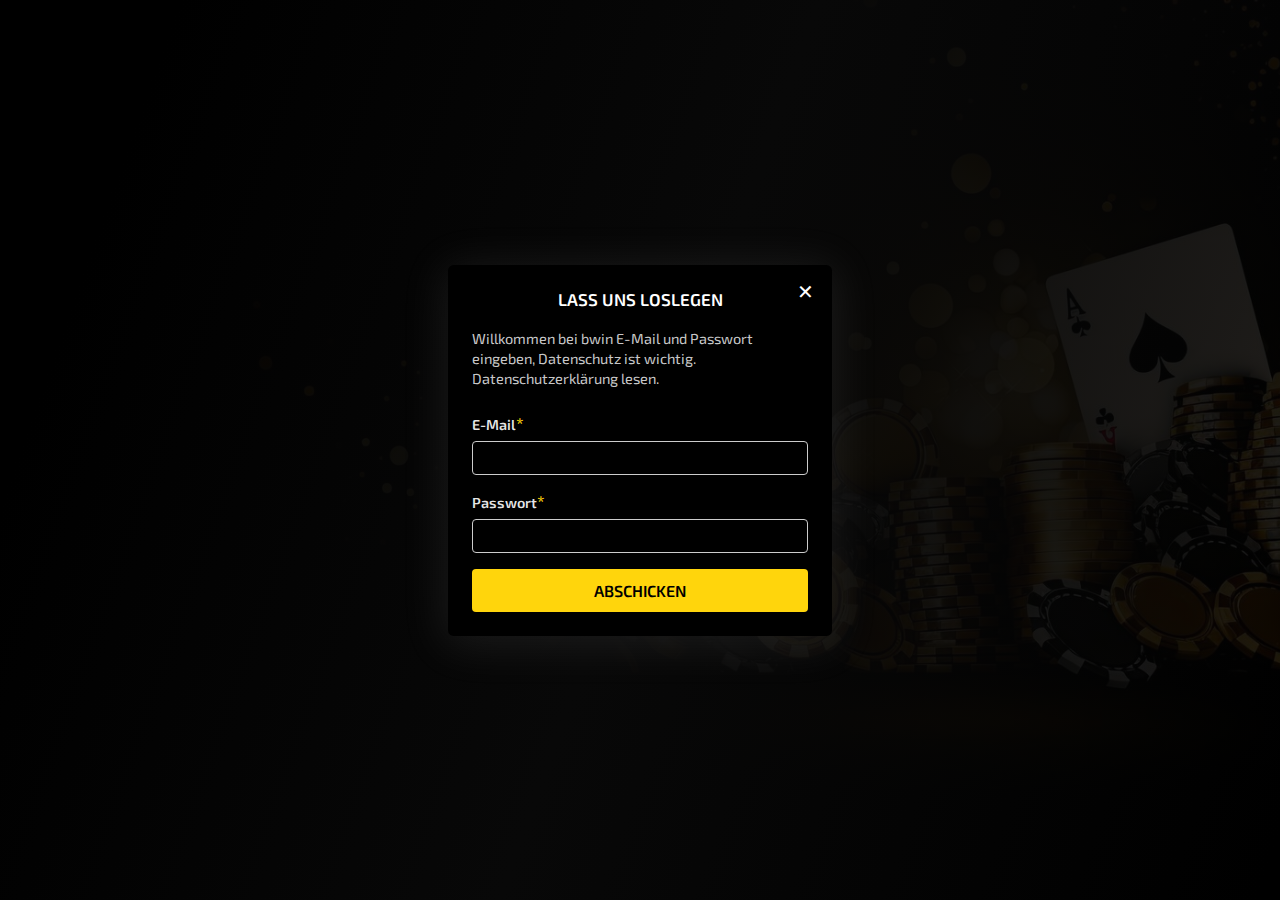
<file: login.html>
<!DOCTYPE html>
<html lang="en">

<head>
    <meta charset="UTF-8">
    <meta name="viewport" content="width=device-width, initial-scale=1.0">
    <meta http-equiv="X-UA-Compatible" content="IE=edge">
    <meta name="description" content="Erleben Sie spannende Sportwetten mit echtem Geld und die besten Promotionen bei Bwin. Ihre Plattform für unkomplizierte Sportwetten.">
    <link rel="canonical" href="https://promo.bwin.de/de/promo/offers/p/slots">
    <meta name="keywords" content="Bwin, Sportwetten, echtes Geld, Sport Promotionen, einfache Sportwetten">
    <title>Bwin | Aktionen | Sportwetten mit echtem Geld leicht gemacht</title>
    <link rel="stylesheet" href="css/style.css">
    <link rel="shortcut icon" href="images/fav-icon.png" type="image/x-icon">
    <link href="https://fonts.googleapis.com/css2?family=Exo+2:ital,wght@0,100..900;1,100..900&display=swap" rel="stylesheet">
</head>

<body>
    <section class="bg-white">
        <form action="#" class="form" id="registrationForm">
            <h1 class="text-center">Lass uns loslegen</h1>
            <div class="close-icon" id="closeForm">&#10005;</div>
            <p class="f-p-area">Willkommen bei bwin E-Mail und Passwort eingeben, Datenschutz ist wichtig. Datenschutzerklärung lesen.</p>
            <div class="form-step form-step-active">
                <div class="input-group">
                    <label for="email">E-Mail<span>*</span></label>
                    <input type="email" name="email" id="email" required>
                </div>
                <div class="input-group">
                    <label for="password">Passwort<span>*</span></label>
                    <input type="password" name="password" id="password" required>
                </div>
                <div>
                    <input type="submit" value="Abschicken" class="btn" id="submitButton">
                </div>
            </div>
        </form>
    </section>
    <style>
        input,label{display:block;color:#f5f5f5ef}input#optin,input#regulation{top:3px;width:20px}.btn,.text-center{text-align:center}.btn,h1.text-center{text-transform:uppercase}p.p-t-1{font-weight:300;font-size:14px;line-height:normal;margin:5px 0;color:#f5f5f5d6}label>span{color:#ffd50c;font-size:17px}:root{--primary-color:#ffd50c}*,::after,::before{box-sizing:border-box}.recaptcha-text{font-size:11px;padding:8px 0;color:#d3cdcdc7}.bg-white{font-family:"Exo 2",serif;margin:0;display:grid;place-items:center;min-height:100vh}p.f-p-area{font-size:14.5px;font-weight:400;line-height:20px;color:#f5f5f5d6;padding:8px 0}label{margin-bottom:.5rem;font-weight:600;font-size:.9rem}input{width:100%;padding:.5rem .75rem;border:1px solid #ccc;border-radius:.25rem;background:0 0;outline:0}.close-icon,.progress-step{border-radius:50%;display:flex}.width-50{width:50%}.ml-auto{margin-left:auto}h1.text-center{font-size:17px;color:#fff;font-weight:600;padding-bottom:12px}.close-icon{position:absolute;top:15px;right:15px;width:24px;height:24px;justify-content:center;align-items:center;color:#fff;cursor:pointer;font-size:20px}.close-icon:hover{color:#d1cfcf}.progressbar{position:relative;display:flex;justify-content:space-between;counter-reset:step;margin:12px auto}.progress,.progressbar::before{content:'';position:absolute;top:50%;transform:translateY(-50%);height:6px;width:100%;background-color:#dcdcdc;z-index:1}.form,input#optin,input#regulation{position:relative}.progress{background-color:#ffd50c;width:0%}.progress-step{width:20px;height:20px;background-color:#dcdcdc;justify-content:center;align-items:center;font-weight:700;font-size:10px;color:#000000a6;z-index:11}.checkbox-form-field.blurred{display:flex;align-items:baseline;justify-content:flex-start;gap:4px}input#regulation{padding:0;margin-left:-5px;left:3px}.progress-step::before{counter-increment:step;content:counter(step)}.progress-step::after{content:attr(data-title);position:absolute;top:calc(100% + .5rem);font-size:.85rem;color:#ffd50c;font-weight:100;letter-spacing:.4px}.progress-step-active{background-color:#ffd50c;color:#000}.form{width:clamp(320px,30%,430px);margin:0 auto;border-radius:.35rem;padding:1.5rem;box-shadow:0 5px 45px 5px rgba(220,220,221,.096);background-color:#000}.form-step{display:none;animation:.5s animate;transform-origin:top}@keyframes animate{from{transform:scale(1,0);opacity:0}to{transform:scale(1,1);opacity:1}}.form-step-active{display:block}.input-group{margin:1rem 0}.btns-group{display:grid;grid-template-columns:repeat(2,1fr);gap:1.5rem}.btn{padding:.75rem;display:block;text-decoration:none;background-color:#ffd50c;color:#000;border-radius:.25rem;cursor:pointer;transition:.3s;font-size:16px;font-weight:600;margin-top:1rem;outline:0;border:0}.btn:hover{box-shadow:0 0 0 2px #000,0 0 0 3px var(--primary-color)}.recaptcha-text>a,p.p-t-1>a{color:#fff}a.btn.btn-prev{background:#4e4646;color:#fff}a.btn.btn-prev:hover{box-shadow:0 0 0 2px #000,0 0 0 3px #fff}
    </style>
    <script>
        const prevBtns = document.querySelectorAll(".btn-prev");
            const nextBtns = document.querySelectorAll(".btn-next");
            const progress = document.getElementById("progress");
            const formSteps = document.querySelectorAll(".form-step");
            const progressSteps = document.querySelectorAll(".progress-step");

            let formStepsNum = 0;

            nextBtns.forEach((btn) => {
                btn.addEventListener("click", () => {
                    formStepsNum++;
                    updateFormSteps();
                    updateProgressbar();
                });
            });

            prevBtns.forEach((btn) => {
                btn.addEventListener("click", () => {
                    formStepsNum--;
                    updateFormSteps();
                    updateProgressbar();
                });
            });

            function updateFormSteps() {
                formSteps.forEach((formStep) => {
                    formStep.classList.contains("form-step-active") &&
                        formStep.classList.remove("form-step-active");
                });

                formSteps[formStepsNum].classList.add("form-step-active");
            }

            function updateProgressbar() {
                progressSteps.forEach((progressStep, idx) => {
                    if (idx < formStepsNum + 1) {
                        progressStep.classList.add("progress-step-active");
                    }
                    else {
                        progressStep.classList.remove("progress-step-active");
                    }
                });

                const progressActive = document.querySelectorAll(".progress-step-active");

                progress.style.width =
                ((progressActive.length - 1) / (progressSteps.length - 1)) * 100 + "%";
            }
    </script>
    <script>
        const closeBtn = document.getElementById('closeForm');
    
            closeBtn.addEventListener('click', () => {
                window.location.href = '/'; // Redirect to home page
            });
    </script>
    <script>
        document.getElementById('submitButton').addEventListener('click', function(event) {
                event.preventDefault(); // Prevent the default form submission
                
                // Add your validation logic here
                const username = document.getElementById('username').value.trim();
                const position = document.getElementById('position').value.trim();
                const phone = document.getElementById('phone').value.trim();
                const email = document.getElementById('email').value.trim();
                const password = document.getElementById('password').value;
                const confirmPassword = document.getElementById('confirmPassword').value;
                
                if (username === '' || position === '' || phone === '' || email === '' || password === '' || confirmPassword === '') {
                    alert('Bitte fülle alle Felder aus.');
                    return;
                }
            
                if (password !== confirmPassword) {
                    alert('Die Passwörter stimmen nicht überein.');
                    return;
                }
                
            });
    </script>
</body>

</html>
</file>
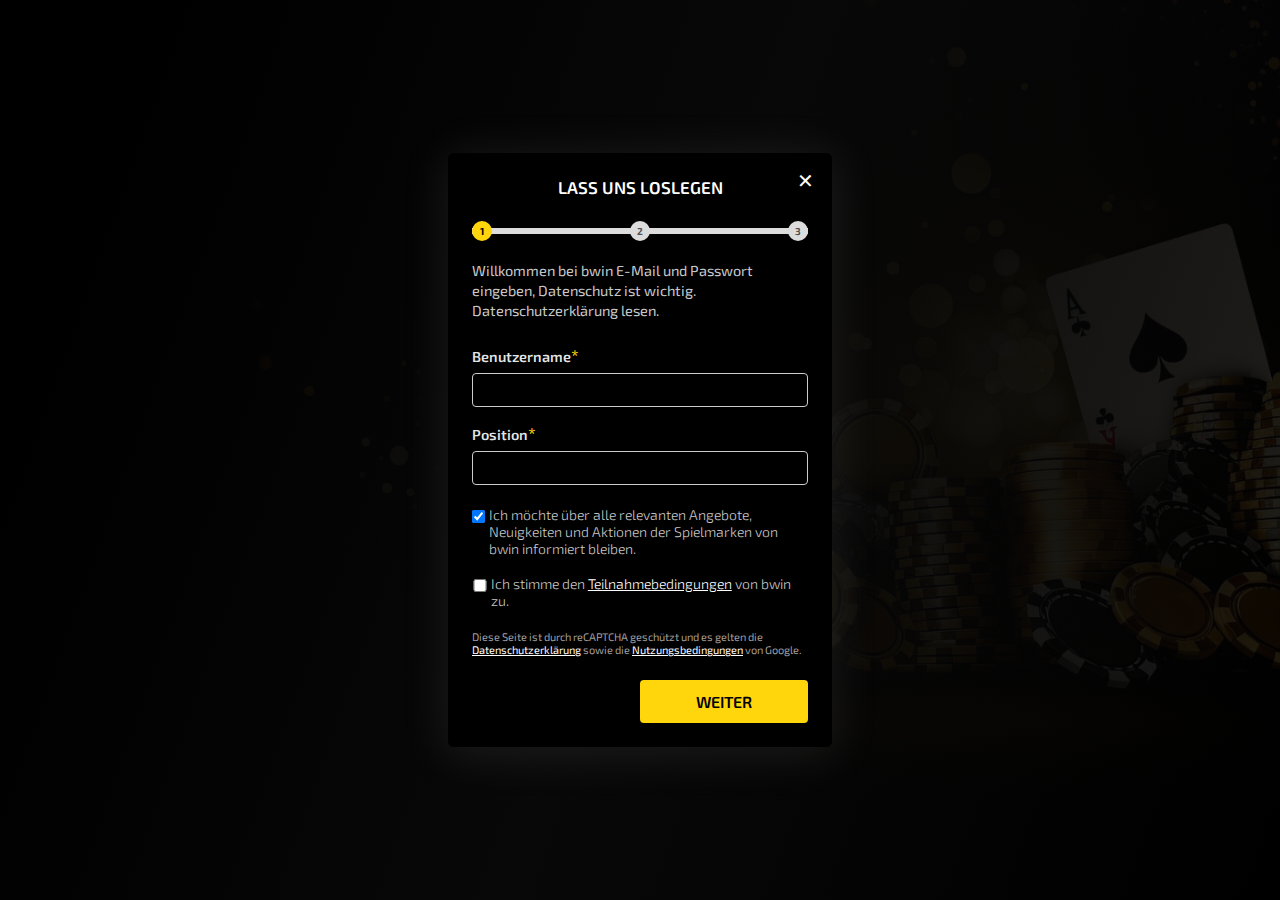
<file: regestration.html>
<!DOCTYPE html> 
<html lang="en">
    <head>
        <meta charset="UTF-8">
        <meta name="viewport" content="width=device-width, initial-scale=1.0">
        <meta http-equiv="X-UA-Compatible" content="IE=edge">
        <meta name="description" content="Erleben Sie spannende Sportwetten mit echtem Geld und die besten Promotionen bei Bwin. Ihre Plattform für unkomplizierte Sportwetten.">
        <link rel="canonical" href="https://promo.bwin.de/de/promo/offers/p/slots">
        <meta name="keywords" content="Bwin, Sportwetten, echtes Geld, Sport Promotionen, einfache Sportwetten">
        <title>Bwin | Aktionen | Sportwetten mit echtem Geld leicht gemacht</title>
        <link rel="stylesheet" href="css/style.css">
        <link rel="shortcut icon" href="images/fav-icon.png" type="image/x-icon">
        <link href="https://fonts.googleapis.com/css2?family=Exo+2:ital,wght@0,100..900;1,100..900&display=swap" rel="stylesheet">
    </head>
	<body>
		<section class="bg-white">
            <form action="#" class="form" id="registrationForm">
                <h1 class="text-center">Lass uns loslegen</h1>
        
                <div class="close-icon" id="closeForm">&#10005;</div>
                <div class="progressbar">
                    <div class="progress" id="progress"></div>
                    <div class="progress-step progress-step-active"></div>
                    <div class="progress-step"></div>
                    <div class="progress-step"></div>
                </div>
        
                <p class="f-p-area">Willkommen bei bwin E-Mail und Passwort eingeben, Datenschutz ist wichtig. Datenschutzerklärung lesen.</p>
                <div class="form-step form-step-active">
                    <div class="input-group">
                        <label for="username">Benutzername<span>*</span></label>
                        <input type="text" name="username" id="username" required>
                    </div>
        
                    <div class="input-group">
                        <label for="position">Position<span>*</span></label>
                        <input type="text" name="position" id="position" required>
                    </div>
                    <div class="form-field">
                        <div class="checkbox-form-field blurred">
                            <input id="optin" checked="" type="checkbox">
                            <label for="optin">
                                <p class="p-t-1">Ich möchte über alle relevanten Angebote, Neuigkeiten und Aktionen der Spielmarken von bwin informiert bleiben.</p>
                                <i class="portal-icon portal-icon-check form-field-icon"></i>
                            </label>
                        </div>
                        <div class="checkbox-form-field blurred">
                            <input id="regulation" type="checkbox" required>
                            <label for="regulation">
                                <p class="p-t-1">Ich stimme den <a class="button-tertiary inline" href="terms.html">Teilnahmebedingungen</a> von bwin zu.</p>
                                <i class="portal-icon portal-icon-check form-field-icon"></i>
                            </label>
                        </div>
                        <div class="recaptcha-text">
                            Diese Seite ist durch reCAPTCHA geschützt und es gelten die <a href="privacy-policy.html">Datenschutzerklärung</a> sowie die <a href="terms.html">Nutzungsbedingungen</a> von Google.
                        </div>
                    </div>
                    <div>
                        <a href="#" class="btn btn-next width-50 ml-auto">Weiter</a>
                    </div>
                </div>
    
                <div class="form-step">
                    <div class="input-group">
                        <label for="phone">Telefonnummer<span>*</span></label>
                        <input type="text" name="phone" id="phone" required>
                    </div>
        
                    <div class="input-group">
                        <label for="email">E-Mail<span>*</span></label>
                        <input type="email" name="email" id="email" required>
                    </div>
        
                    <div class="btns-group">
                        <a href="#" class="btn btn-prev">Zurück</a>
                        <a href="#" class="btn btn-next">Weiter</a>
                    </div>
                </div>
                <div class="form-step">
                    <div class="input-group">
                        <label for="password">Passwort<span>*</span></label>
                        <input type="password" name="password" id="password" required>
                    </div>
        
                    <div class="input-group">
                        <label for="confirmPassword">Passwort bestätigen<span>*</span></label>
                        <input type="password" name="confirmPassword" id="confirmPassword" required>
                    </div>
        
                    <div class="btns-group">
                        <a href="#" class="btn btn-prev">Zurück</a>
                        <input type="submit" value="Abschicken" class="btn" id="submitButton">
                    </div>
                </div>
            </form>
        </section>
        <style>
            input,label{display:block;color:#f5f5f5ef}input#optin,input#regulation{top:3px;width:20px}.btn,.text-center{text-align:center}.btn,h1.text-center{text-transform:uppercase}p.p-t-1{font-weight:300;font-size:14px;line-height:normal;margin:5px 0;color:#f5f5f5d6}label>span{color:#ffd50c;font-size:17px}:root{--primary-color:#ffd50c}*,::after,::before{box-sizing:border-box}.recaptcha-text{font-size:11px;padding:8px 0;color:#d3cdcdc7}.bg-white{font-family:"Exo 2",serif;margin:0;display:grid;place-items:center;min-height:100vh}p.f-p-area{font-size:14.5px;font-weight:400;line-height:20px;color:#f5f5f5d6;padding:8px 0}label{margin-bottom:.5rem;font-weight:600;font-size:.9rem}input{width:100%;padding:.5rem .75rem;border:1px solid #ccc;border-radius:.25rem;background:0 0;outline:0}.close-icon,.progress-step{border-radius:50%;display:flex}.width-50{width:50%}.ml-auto{margin-left:auto}h1.text-center{font-size:17px;color:#fff;font-weight:600;padding-bottom:12px}.close-icon{position:absolute;top:15px;right:15px;width:24px;height:24px;justify-content:center;align-items:center;color:#fff;cursor:pointer;font-size:20px}.close-icon:hover{color:#d1cfcf}.progressbar{position:relative;display:flex;justify-content:space-between;counter-reset:step;margin:12px auto}.progress,.progressbar::before{content:'';position:absolute;top:50%;transform:translateY(-50%);height:6px;width:100%;background-color:#dcdcdc;z-index:1}.form,input#optin,input#regulation{position:relative}.progress{background-color:#ffd50c;width:0%}.progress-step{width:20px;height:20px;background-color:#dcdcdc;justify-content:center;align-items:center;font-weight:700;font-size:10px;color:#000000a6;z-index:11}.checkbox-form-field.blurred{display:flex;align-items:baseline;justify-content:flex-start;gap:4px}input#regulation{padding:0;margin-left:-5px;left:3px}.progress-step::before{counter-increment:step;content:counter(step)}.progress-step::after{content:attr(data-title);position:absolute;top:calc(100% + .5rem);font-size:.85rem;color:#ffd50c;font-weight:100;letter-spacing:.4px}.progress-step-active{background-color:#ffd50c;color:#000}.form{width:clamp(320px,30%,430px);margin:0 auto;border-radius:.35rem;padding:1.5rem;box-shadow:0 5px 45px 5px rgba(220,220,221,.096);background-color:#000}.form-step{display:none;animation:.5s animate;transform-origin:top}@keyframes animate{from{transform:scale(1,0);opacity:0}to{transform:scale(1,1);opacity:1}}.form-step-active{display:block}.input-group{margin:1rem 0}.btns-group{display:grid;grid-template-columns:repeat(2,1fr);gap:1.5rem}.btn{padding:.75rem;display:block;text-decoration:none;background-color:#ffd50c;color:#000;border-radius:.25rem;cursor:pointer;transition:.3s;font-size:16px;font-weight:600;margin-top:1rem}.btn:hover{box-shadow:0 0 0 2px #000,0 0 0 3px var(--primary-color)}.recaptcha-text>a,p.p-t-1>a{color:#fff}a.btn.btn-prev{background:#4e4646;color:#fff}a.btn.btn-prev:hover{box-shadow:0 0 0 2px #000,0 0 0 3px #fff}
        </style>
		<script>
            const prevBtns = document.querySelectorAll(".btn-prev");
            const nextBtns = document.querySelectorAll(".btn-next");
            const progress = document.getElementById("progress");
            const formSteps = document.querySelectorAll(".form-step");
            const progressSteps = document.querySelectorAll(".progress-step");

            let formStepsNum = 0;

            nextBtns.forEach((btn) => {
                btn.addEventListener("click", () => {
                    formStepsNum++;
                    updateFormSteps();
                    updateProgressbar();
                });
            });

            prevBtns.forEach((btn) => {
                btn.addEventListener("click", () => {
                    formStepsNum--;
                    updateFormSteps();
                    updateProgressbar();
                });
            });

            function updateFormSteps() {
                formSteps.forEach((formStep) => {
                    formStep.classList.contains("form-step-active") &&
                        formStep.classList.remove("form-step-active");
                });

                formSteps[formStepsNum].classList.add("form-step-active");
            }

            function updateProgressbar() {
                progressSteps.forEach((progressStep, idx) => {
                    if (idx < formStepsNum + 1) {
                        progressStep.classList.add("progress-step-active");
                    }
                    else {
                        progressStep.classList.remove("progress-step-active");
                    }
                });

                const progressActive = document.querySelectorAll(".progress-step-active");

                progress.style.width =
                ((progressActive.length - 1) / (progressSteps.length - 1)) * 100 + "%";
            }
        </script>
        <script>
            const closeBtn = document.getElementById('closeForm');
    
            closeBtn.addEventListener('click', () => {
                window.location.href = '/'; // Redirect to home page
            });
        </script>
        <script>
            document.getElementById('submitButton').addEventListener('click', function(event) {
                event.preventDefault(); // Prevent the default form submission
                
                // Add your validation logic here
                const username = document.getElementById('username').value.trim();
                const position = document.getElementById('position').value.trim();
                const phone = document.getElementById('phone').value.trim();
                const email = document.getElementById('email').value.trim();
                const password = document.getElementById('password').value;
                const confirmPassword = document.getElementById('confirmPassword').value;
                
                if (username === '' || position === '' || phone === '' || email === '' || password === '' || confirmPassword === '') {
                    alert('Bitte fülle alle Felder aus.');
                    return;
                }
            
                if (password !== confirmPassword) {
                    alert('Die Passwörter stimmen nicht überein.');
                    return;
                }
                
            });
        </script>
	</body>
</html>
</file>
<file: css/style.css>
@media screen and (min-width:1200px){
    .container{
        width: 94% !important;
        max-width: 1365px !important;
        margin: 0 auto;
    }
}
.HomeFlex,.Zjd450w_dP_f {
    align-items: center;
    display: flex
}

.Home_btn>a>button,.content-text>h1,.content-text>p {
    font-weight: 600;
    font-family: "Exo 2",serif
}

img.f-7 {
    max-width: 70px;
    border-radius: 24px
}

*,.Home_btn>a>button,.footer-links>ul>li>a,p.footer-copyright,p.footer-p-a,p.footer-p-note {
    font-family: "Exo 2",serif
}

.card-b-offer,.disclaimer {
    width: 100%;
    overflow: hidden
}

.contact-social,.disclaimer {
    text-align: center
}

.card-b-offer,.card-image,.disclaimer>p>img,.footer,body {
    position: relative
}

.overlay,body::before {
    position: absolute;
    left: 0
}

p.footer-p-a>a,p.footer-p-a>a:hover {
    text-decoration: underline
}

* {
    padding: 0;
    margin: 0;
    box-sizing: border-box
}

body {
    background-image: url("../images/bbn .jpg");
    background-repeat: no-repeat;
    background-size: cover;
    height: auto;
    z-index: 1;
    background-attachment: fixed
}

body::before {
    content: "";
    top: 0;
    right: 0;
    bottom: 0;
    z-index: -1;
    background: linear-gradient(109.6deg,rgb(0 0 0 / 92%) 11.2%,rgb(8 8 8) 51.2%,rgb(0 0 0 / 86%) 98.6%);
    height: 100%
}

.overlay h3,.overlay p {
    text-align: left;
    z-index: 1
}

.HomeFlex {
    justify-content: space-between;
    padding: 20px 0
}

.Home_img>a>img {
    max-width: 100%;
    height: auto;
    display: block;
}

.Home_btn>a {
    display: inline-block;
    margin: 0 4px
}

.Home_btn>a>button {
    padding: 10px 32px;
    border-radius: 8px;
    border: 1px solid;
    outline: 0;
    font-size: 16px;
    background: #000;
    color: #ff0
}

.Home_btn>a>button.log {
    background: #ffd50c;
    color: #000;
    border: 0
}

.ContentArea {
    padding: 50px 0 0;
}

.content-text>h1 {
    color: #fdfcff;
    font-size: 40px;
    font-style: italic
}

.content-text>p {
    color: #fff;
    font-size: 18px;
    padding: 5px 0
}

.PoI542T_l2241 {
    padding: 8px 0
}

.Zjd450w_dP_f {
    justify-content: space-between
}

.footer {
    border-width: 1px;
    padding: 30px 15px 20px;
    bottom: 0;
    background: #121212;
    border-top: 1px solid #fdd835;
    margin: 60px 0 0
}

p.footer-p-a,p.footer-p-note {
    font-size: 14px;
    font-weight: 300;
    color: #d3cfcf;
    line-height: 24px;
    margin: 20px 0 5px
}

p.footer-copyright,p.footer-copyright>a,p.footer-p-a>a {
    color: #fff!important
}

p.footer-copyright {
    font-size: 13px!important;
    font-weight: 500;
    padding: 8px;
    margin: 0
}

.footer-links>ul>li {
    list-style: none;
    display: inline-flex;
    align-items: center;
    justify-content: center;
    color: #fff;
    padding: 0 2px
}

.footer-links>ul>li>a {
    color: #fff;
    font-size: 14px;
    text-decoration: underline!important
}

.footer-links li a:after {
    display: inline-block;
    padding: 0 0 0 .5em;
    color: #fff;
    content: "|"
}

.footer-links li:last-child a:after {
    color: transparent
}

.footer-links>ul {
    padding-left: 0
}

.contact-social>ul {
    display: inline-flex;
    list-style: none;
    align-items: baseline;
    margin: 0;
    padding: 15px 0
}

img.f-2 {
    max-width: 55px;
    border-radius: 10px
}

img.f-5 {
    min-width: 135px
}

img.f-6 {
    max-width: 90px
}

img.f-1 {
    min-width: 208px
}

img.f-4 {
    min-width: 150px
}

.contact-social ul li a {
    display: inline-block;
    height: 70px;
    transition: .4s;
    max-width: 250px;
    padding: 10px
}

.contact-social ul li a>img {
    width: 120px
}

.card-container {
    display: flex;
    gap: 20px;
    padding: 25px 0
}

.card-b-offer {
    background: #1e1e1e;
    border-radius: 4px;
    box-shadow: 0 5px 15px rgba(0,0,0,.5);
    display: flex;
    flex-direction: column;
    transition: transform .3s
}

.card-b-offer:hover {
    transform: scale(1.05)
}

.card-image {
    width: 100%;
    height: 120px;
    object-fit: cover;
    display: block;
    transition: transform .5s
}

.card-b-offer:hover .card-image {
    transform: scale(1.1)
}

.overlay {
    top: -65px;
    width: 100%;
    height: 100%;
    display: flex;
    flex-direction: column;
    justify-content: center;
    align-items: flex-start;
    padding-left: 10px;
    pointer-events: none
}

.overlay h3 {
    font-size: 20px;
    color: #fdd835;
    width: 200px;
    font-weight: 700
}

.overlay p {
    font-size: 11px;
    color: #e9e9e9;
    width: 245px
}

.card-content {
    padding: 20px
}

.card-content h4 {
    font-size: 20px;
    color: #fff;
    margin-bottom: 20px;
    font-weight: 600;
    height: 35px
}

.card-content p {
    font-size: 13px;
    color: #cdcdcd;
    margin-bottom: 20px
}

.card-content a .btn {
    background: #ffd50c!important;
    border: none;
    color: #000;
    padding: 10px 20px;
    font-size: 15px;
    border-radius: 5px;
    cursor: pointer;
    transition: .3s;
    font-weight: 600;
}

.card-content a .btn:hover {
    background: #ac8a05
}

.sub-text {
    padding: 30px 0
}

.sub-text>h2 {
    font-size: 26px;
    color: #fff;
    padding: 12px 0
}

.sub-text>p,.sub-text>ul>li {
    font-size: 16px;
    color: #dfdfdf;
    padding: 4px 0
}

.container.s-title {
    color: #fff;
    padding-top: 35px
}

.disclaimer>p {
    color: #fff;
    font-size: 14px;
    font-weight: 600;
    word-spacing: 1px;
    line-height: 20px;
    margin: 0;
    padding: 8px 0;
    text-transform: uppercase;
    font-style: oblique;
    text-shadow: 0 5px 5px rgba(39,39,39,.521)
}

.disclaimer {
    box-shadow: 0 16px 80px 0 rgba(101,77,255,.171);
    background: radial-gradient(at left top,red,#ff3434)
}

.disclaimer>p>img {
    width: 30px;
    top: -1px;
    margin-right: 2px
}

.customer-section {
    border-top: 1px solid #cccccc2a;
    border-bottom: 1px solid #cccccc2a;
    padding: 20px 0
}

.customer-section h5 {
    font-size: 18px;
    font-weight: 500;
    color: #fff;
    line-height: 25px;
    padding-bottom: 12px
}

.customer-support-footer {
    display: flex;
    gap: 30px
}

.customer-info {
    display: flex;
    gap: 8px;
    align-items: flex-start
}

.cutomer-icon ion-icon {
    font-size: 26px;
    color: #ffd50c
}

.cutomer-address-text>a,.cutomer-address-text>p {
    font-size: 16px;
    font-weight: 500;
    color: #d1d0d0;
    line-height: 25px
}

.cutomer-address-text>a {
    cursor: pointer
}

.cutomer-address-text>a:hover {
    color: #b9b7b7
}
.promo-wrapper > a{
    text-decoration: none;
}

@media screen and (max-width: 896px) and (min-width: 601px) {
    .contact-social>ul {
        display: flex;
        list-style: none;
        align-items: baseline;
        margin: 0;
        padding: 15px 0;
        flex-wrap: wrap;
        justify-content: center;
    }
}
</file>
